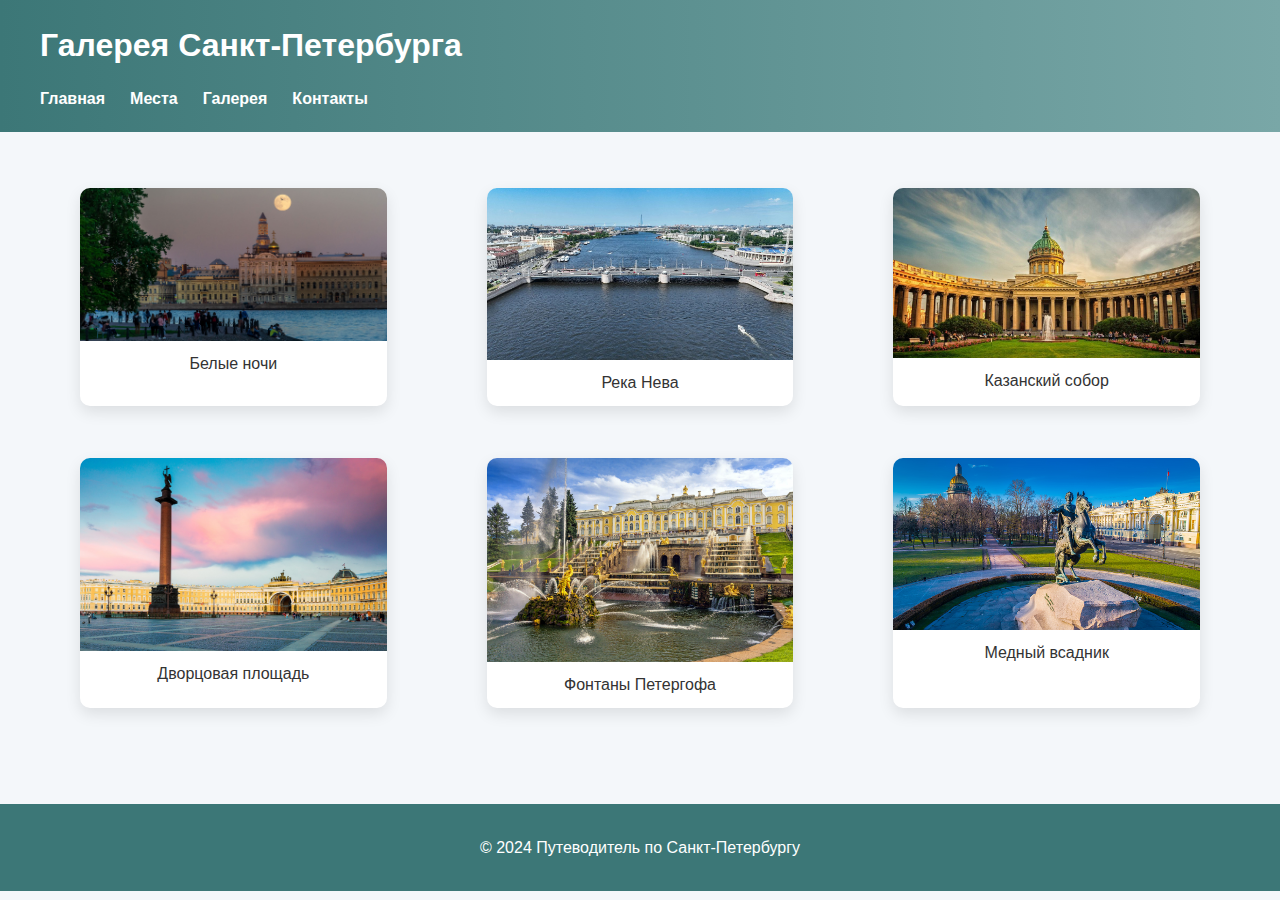
<file: gallery.html>
<!DOCTYPE html>
<html lang="ru">
<head>
  <meta charset="UTF-8" />
  <meta name="viewport" content="width=device-width, initial-scale=1" />
  <title>Галерея Санкт-Петербурга</title>
  <link rel="stylesheet" href="css/main.css" />
  <link rel="stylesheet" href="css/responsive.css" />
</head>
<body>
  <header>
    <h1>Галерея Санкт-Петербурга</h1>
    <nav>
      <ul>
        <li><a href="index.html">Главная</a></li>
        <li><a href="places.html">Места</a></li>
        <li><a href="gallery.html">Галерея</a></li>
        <li><a href="contacts.html">Контакты</a></li>
      </ul>
    </nav>
  </header>

  <main>
    <section class="gallery-grid">
      <figure>                                                    <!-- иллюстрация с необязательной подписью -->
        <img src="images/belie_noch.jpg" alt="Белые ночи" />
        <figcaption>Белые ночи</figcaption>
      </figure>
      <figure>
        <img src="images/neva.jpg" alt="Река Нева" />
        <figcaption>Река Нева</figcaption>
      </figure>
      <figure>
        <img src="images/kazan-cathedral.jpg" alt="Казанский собор" />
        <figcaption>Казанский собор</figcaption>
      </figure>
      <figure>
        <img src="images/dvorczovaya-ploshhad.jpeg" alt="Дворцовая площадь" />
        <figcaption>Дворцовая площадь</figcaption>
      </figure>
      <figure>
        <img src="images/fontan.jpg" alt="Фонтаны Петергофа" />
        <figcaption>Фонтаны Петергофа</figcaption>
      </figure>
      <figure>
        <img src="images/medniy.jpg" alt="Медный всадник" />
        <figcaption>Медный всадник</figcaption>
      </figure>
    </section>
  </main>

  <footer>
    <p>© 2024 Путеводитель по Санкт-Петербургу</p>
  </footer>
</body>
</html>
</file>
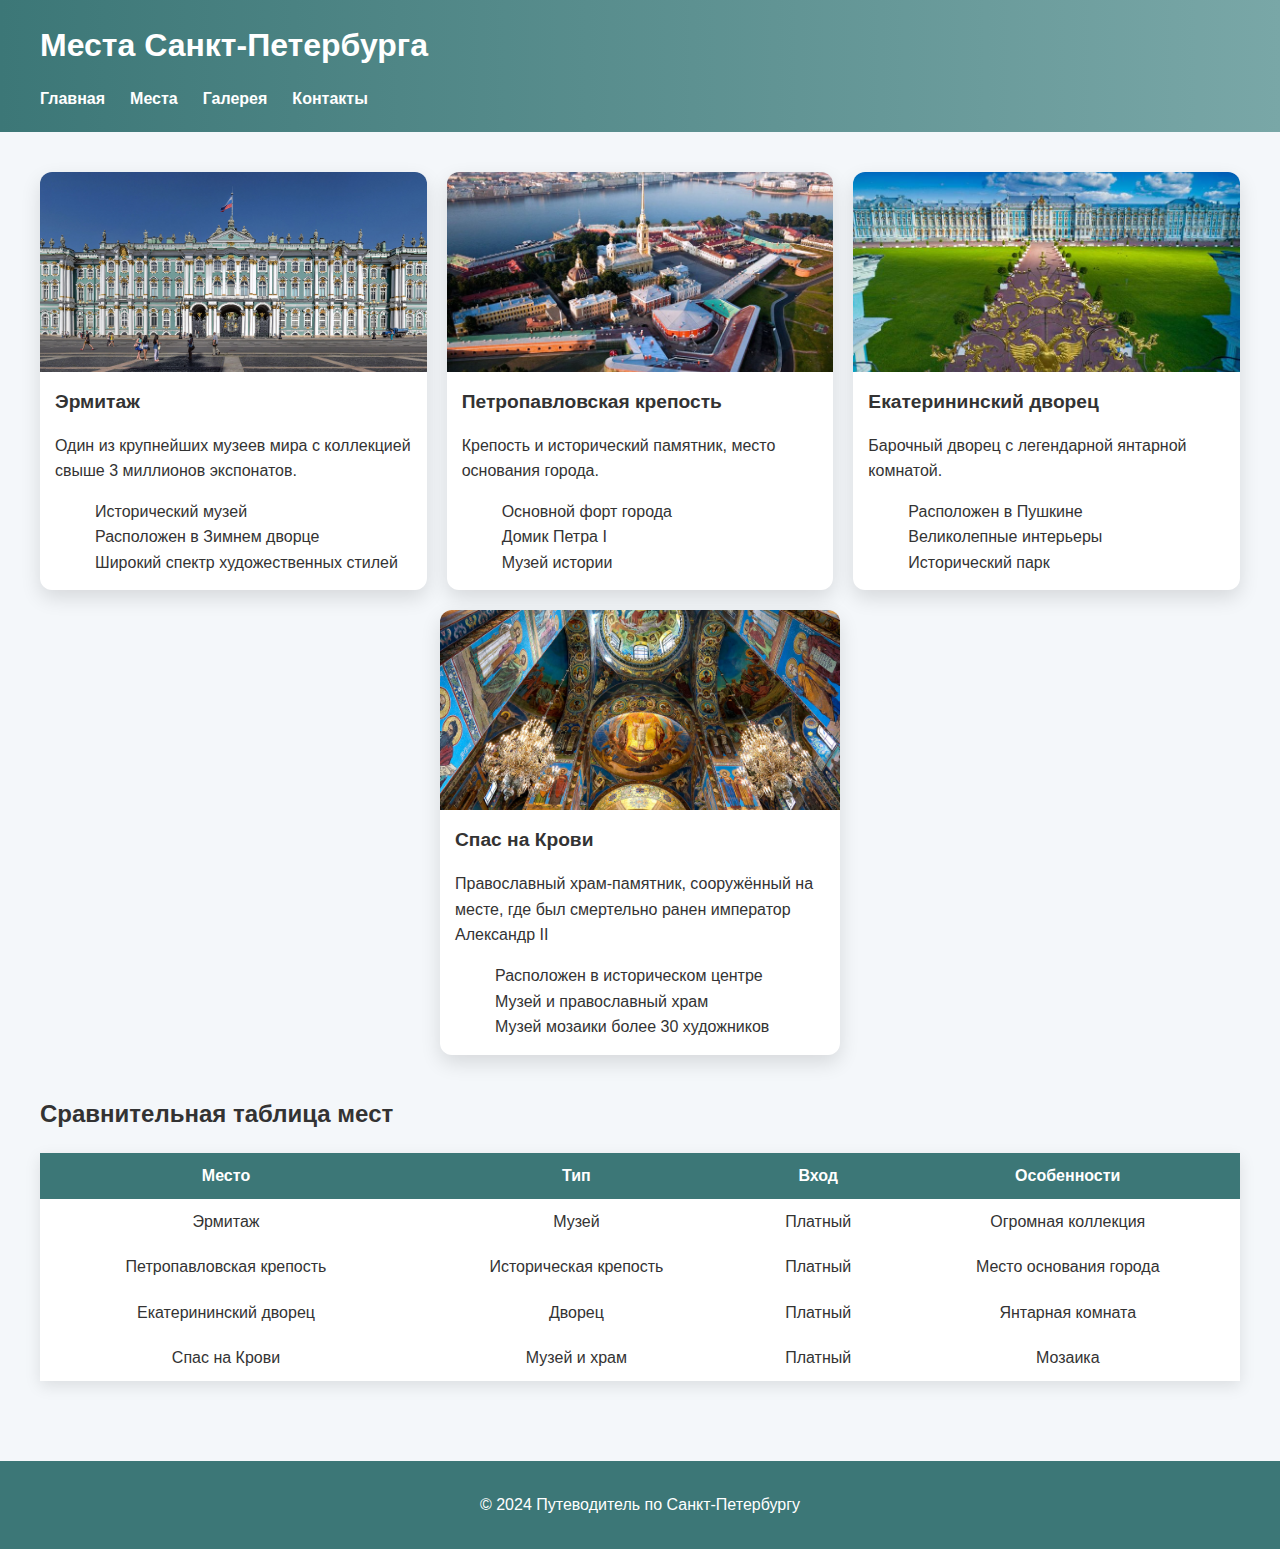
<file: places.html>
<!DOCTYPE html>
<html lang="ru">
<head>
  <meta charset="UTF-8" />
  <meta name="viewport" content="width=device-width, initial-scale=1" />
  <title>Места в Санкт-Петербурге</title>
  <link rel="stylesheet" href="css/main.css" />
  <link rel="stylesheet" href="css/responsive.css" />
</head>
<body>
  <header>
    <h1>Места Санкт-Петербурга</h1>
    <nav>
      <ul>    <li><a href="index.html">Главная</a></li>
        <li><a href="places.html">Места</a></li>
        <li><a href="gallery.html">Галерея</a></li>
        <li><a href="contacts.html">Контакты</a></li>
      </ul>
    </nav>
  </header>

  <main>  <!-- основной контент страницы -->
    <section class="cards">                                                               <!-- секция с классом -->
      <article class="card">
        <img src="images/ermitag.jpg" alt="Эрмитаж" />
        <h3>Эрмитаж</h3>
        <p>Один из крупнейших музеев мира с коллекцией свыше 3 миллионов экспонатов.</p>
        <ul>
          <li>Исторический музей</li>
          <li>Расположен в Зимнем дворце</li>
          <li>Широкий спектр художественных стилей</li>
        </ul>
      </article>

      <article class="card">
        <img src="images/petropavlov.jpg" alt="Петропавловская крепость" />
        <h3>Петропавловская крепость</h3>
        <p>Крепость и исторический памятник, место основания города.</p>
        <ul>
          <li>Основной форт города</li>
          <li>Домик Петра I</li>
          <li>Музей истории</li>
        </ul>
      </article>

      <article class="card">
        <img src="images/ekaterin.jpg" alt="Екатерининский дворец" />
        <h3>Екатерининский дворец</h3>
        <p>Барочный дворец с легендарной янтарной комнатой.</p>
        <ul>
          <li>Расположен в Пушкине</li>
          <li>Великолепные интерьеры</li>
          <li>Исторический парк</li>
        </ul>
      </article>

      <article class="card">
        <img src="images/spas.jpg" alt="Спас на Крови" />
        <h3>Спас на Крови</h3>
        <p> Православный храм-памятник, сооружённый на месте, где был смертельно ранен император Александр II</p>
        <ul>
          <li>Расположен в историческом центре</li>
          <li>Музей и православный храм </li>
          <li>Музей мозаики более 30 художников</li>
        </ul>
      </article>
    </section>

    <section>
      <h2>Сравнительная таблица мест</h2>
      <table>
        <thead>
        <tr>
          <th>Место</th>
          <th>Тип</th>
          <th>Вход</th>
          <th>Особенности</th>
        </tr>
          </thead>
        <tr>
          <td data-label="Место">Эрмитаж</td>
          <td data-label="Тип">Музей</td>
          <td data-label="Вход">Платный</td>
          <td data-label="Особенности">Огромная коллекция</td>
        </tr>
        <tr>
          <td data-label="Место">Петропавловская крепость</td>
          <td data-label="Тип">Историческая крепость</td>
          <td data-label="Вход">Платный</td>
          <td data-label="Особенности">Место основания города</td>
        </tr>
        <tr>
          <td data-label="Место">Екатерининский дворец</td>
          <td data-label="Тип">Дворец</td>
          <td data-label="Вход">Платный</td>
          <td data-label="Особенности">Янтарная комната</td>
        </tr>
        <tr>
          <td data-label="Место">Спас на Крови</td>
          <td data-label="Тип">Музей и храм</td>
          <td data-label="Вход">Платный</td>
          <td data-label="Особенности">Мозаика</td>
        </tr>
      </table>
    </section>
  </main>

  <footer>
    <p>© 2024 Путеводитель по Санкт-Петербургу</p>
  </footer>
</body>
</html>
</file>
<file: css/main.css>
:root {
    /* Основные цветовые переменные для быстрой настройки темы */
    --bg-color: #f4f7fa;          /* фон страницы */
    --primary-color: #3c7777;     /* основной цвет (например, для header и кнопок) */
    --accent-color: #f4b41a;      /* акцентный цвет (эффекты, hover) */
    --text-color: #333;           /* цвет основного текста */
    --card-bg: #ffffff;           /* фон карточек и блоков */
}

* {
    /* Универсальное правило для удобной работы с размерами элементов 
       - учитываются padding и border */
    box-sizing: border-box;
}

body {
    margin: 0;                /* убираем отступы по умолчанию */
    font-family: "Segoe UI", Arial, sans-serif; /* шрифт для комфортного чтения */
    background: var(--bg-color); /* задаём фоновый цвет страницы */
    color: var(--text-color);   /* цвет текста */
    line-height: 1.6;          /* межстрочный интервал для удобства чтения */
}



/* ===== Шапка ===== */
header {
    /* градиентный фон для шапки сайта */
    background: linear-gradient(90deg, var(--primary-color), #79a7a7);
    color: white;              /* белый цвет текста */
    padding: 20px 40px;        /* внутренние отступы сверху/снизу и слева/справа */
}

header h1 {
    margin: 0;                 /* убираем отступы вокруг заголовка */
}



/* ===== Навигация ===== */
nav ul {
    list-style: none;          /* убираем маркеры списка */
    padding: 0;                /* убираем внутренние отступы */
    margin: 15px 0 0;          /* внешний отступ сверху 15px */
    display: flex;             /* включаем флекс для горизонтального расположения */
    flex-direction: row;
    gap: 25px;                 /* отступы между пунктами меню */
}

nav a {
    color: white;              /* белый цвет текста ссылок */
    text-decoration: none;     /* убираем стандартное подчёркивание */
    font-weight: 600;          /* чуть жирнее для акцента */
    position: relative;        /* нужно для псевдоэлемента ::after */
}

nav a::after {
    /* Создаём анимацию «подчёркивания» при наведении */
    content: "";
    position: absolute;
    bottom: -5px;              /* позиционируем снизу */
    left: 0;
    width: 0;                  /* изначально ширина 0 */
    height: 2px;               /* толщина линии */
    background: var(--accent-color); /* цвет линии */
    transition: 0.3s;          /* плавный переход */
}

nav a:hover::after {
    width: 100%;               /* при наведении линия растягивается под весь текст */
}



/* ===== Основной контент ===== */
main {
    padding: 40px;             /* отступы вокруг основного контента */
}

main ul {
    list-style: none;
}

section {
    margin-bottom: 40px;       /* разделяем секции вертикальным отступом */
}



/* ===== Таблицы ===== */
table {
    width: 100%;               /* таблица занимает всю ширину контейнера */
    border-collapse: collapse; /* убираем двойные границы */
    background: white;         /* фон таблицы - белый */
    margin-bottom: 20px;
    box-shadow: 0 5px 15px rgba(0,0,0,0.1); /* лёгкая тень для объёма */
}

th {
    background: var(--primary-color); /* фон заголовков таблицы */
    color: white;                     /* цвет текста заголовков */
}

th, td {
    padding: 10px 15px;             /* внутренние отступы в ячейках */
    text-align: center;        /* выравнивание текста по центру */
    font-size: 1rem;
}



/* ===== Карточки ===== */
.cards {
    display: flex;             /* гибкое расположение карточек в ряд */
    gap: 20px;                 /* расстояние между карточками */
    flex-wrap: wrap;           /* перенос карточек на следующую строку при необходимости */
    justify-content: center;
}

.card {
    flex: 1 1 300px;
    max-width: 400px;
    box-sizing: border-box;
    background: var(--card-bg); /* фон карточки */
    border-radius: 12px;        /* скругление углов */
    overflow: hidden;           /* скрыть выходящий за границы контент */
    box-shadow: 0 8px 20px rgba(0,0,0,0.12); /* тень для эффекта подъёма */
    transition: transform 0.3s; /* плавная анимация при трансформации */
}

.card:hover {
    transform: translateY(-7px); /* плавный подъём карточки при наведении */
}

.card img {
    width: 100%;/* изображение занимает всю ширину */
    height: 200px;             /* фиксированная высота */
    display: block;
    object-fit: cover;         /* обрезка без искажения */
}

.card h3 {
    margin: 15px;
    font-size: 1.2rem;
}

.card p, .card ul {
    margin: 0 15px 15px 15px;      /* отступы для текста и списков в карточке */
    font-size: 1rem;
}



/* ===== Галерея ===== */
.gallery-grid {
    display: grid;             /* создаём сетку для галереи */
    grid-template-columns: repeat(3, 1fr); /* 3 колонки равной ширины */
    gap: 20px;                 /* расстояния между элементами */
}

main section figure {
    background: white;         /* фон фигуры */
    border-radius: 10px;       /* скругление углов */
    overflow: hidden;          /* обрезка лишнего */
    box-shadow: 0 6px 15px rgba(0,0,0,0.1); /* тень для объёма */
    transition: transform 0.3s;
}

.gallery-grid img {
    width: 100%;               /* изображение во всю ширину */
    height: auto;             /* фиксированная высота */
    display: block;
}

main figcaption {
    padding: 10px;             /* внутренние отступы для подписи */
    text-align: center;        /* выравнивание по центру */
    font-weight: 500;          /* средняя насыщенность шрифта */
}

main section figure:hover {
    transform: translateY(-8px); /* плавный подъём карточки при наведении */
}



/* ===== Форма ===== */
form {
    max-width: 500px;          /* максимальная ширина формы */
    background: white;         /* белый фон */
    padding: 25px;             /* внутренние отступы */
    border-radius: 10px;       /* скругление углов */
    box-shadow: 0 6px 20px rgba(0,0,0,0.12); /* тень */
}

form label {
    font-weight: 600;          /* жирный шрифт для меток */
}

form input,
form select,
form textarea {
    width: 100%;               /* элементы на всю ширину формы */
    padding: 10px;             /* внутренние отступы */
    margin: 8px 0 20px;        /* внешние отступы сверху и снизу */
    border-radius: 6px;        /* скруглённые углы */
    border: 1px solid #ccc;    /* светлая рамка */
}

form input:focus,
form textarea:focus {
    outline: none;             /* убираем стандартное выделение */
    border-color: var(--accent-color); /* выделение рамки при фокусе */
}

button {
    background: var(--primary-color); /* фон кнопки */
    color: white;             /* цвет текста кнопки */
    border: none;
    padding: 12px;            /* внутренние отступы */
    border-radius: 6px;       /* скругление углов */
    cursor: pointer;          /* указатель-рука при наведении */
}

button:hover {
    background: var(--accent-color); /* изменение фона при наведении */
    color: black;                    /* изменение цвета текста */
}

    .map-container {
      position: relative;
      width: 100%;
      padding-bottom: 56.25%; /* соотношение сторон 16:9 */
      height: 0;
      overflow: hidden;
    }

    .map-container iframe {
      position: absolute;
      top: 0;
      left: 0;
      width: 100%;
      height: 100%;
      border: 0;
    }



/* ====== Подвал ====== */
footer {
    background: #3c7777;        /* тёмно-синий фон */
    color: white;               /* белый текст */
    text-align: center;         /* выравнивание текста по центру */
    padding: 15px;              /* внутренние отступы */
}
</file>
<file: css/responsive.css>
@media (max-width: 1024px) {
    /* При ширине экрана 1024px и меньше меняем сетку галереи на 2 колонки */
        .cards {
        flex-direction: column;
        gap: 15px;
    }

    .gallery-grid {
        grid-template-columns: repeat(2, 1fr);
        gap: 15px;
    }
}

@media (max-width: 768px) {
    /* При ширине экрана 768px и меньше меняем направление флекс-контейнера с рядного на колонку */
        .cards {
        flex-direction: column;
        gap: 12px;
        align-items: center;
    }

    .card {
        flex: 1 1 100%; /* одна карточка в ряд */
        max-width: 100%;
    }

    header, main, footer {
        padding-left: 15px;
        padding-right: 15px;
    }
    table, thead, tbody, th, td, tr {
        display: block;
        width: 100%;
    }

     thead {
    visibility: hidden;
    height: 0;
    overflow: hidden;
  }

    tr {
        margin-bottom: 15px;
        border: 1px solid #ddd;
        padding: 10px;
        border-radius: 5px;
        background-color: #fff;
    }

    td {
        padding-left: 50%;
        position: relative;
        text-align: left;
        font-size: 0.9rem;
        white-space: normal;
    }

    td::before {
        content: attr(data-label);
        position: absolute;
        left: 15px;
        top: 12px;
        font-weight: 600;
        white-space: nowrap;
    }
}


@media (max-width: 480px) {
    /* При ширине экрана 480px и меньше меняем направление списка навигации на вертикальное */
    nav ul {
        display: flex;
        flex-direction: column;
        gap: 10px;
        padding: 0;
        margin: 10px 0 0;
        list-style: none;
    }
    
    .cards {
        gap: 8px;
    }
    
    .gallery-grid {
        grid-template-columns: 1fr;
        gap: 8px;
    }

    header, main, footer {
        padding-left: 10px;
        padding-right: 10px;
    }
    body {
        padding-left: 10px;
        padding-right: 10px;
    }

    .card h3 {
        font-size: 1.1rem;
    }

    .card p, .card ul {
        font-size: 0.9rem;
    }
}
</file>
